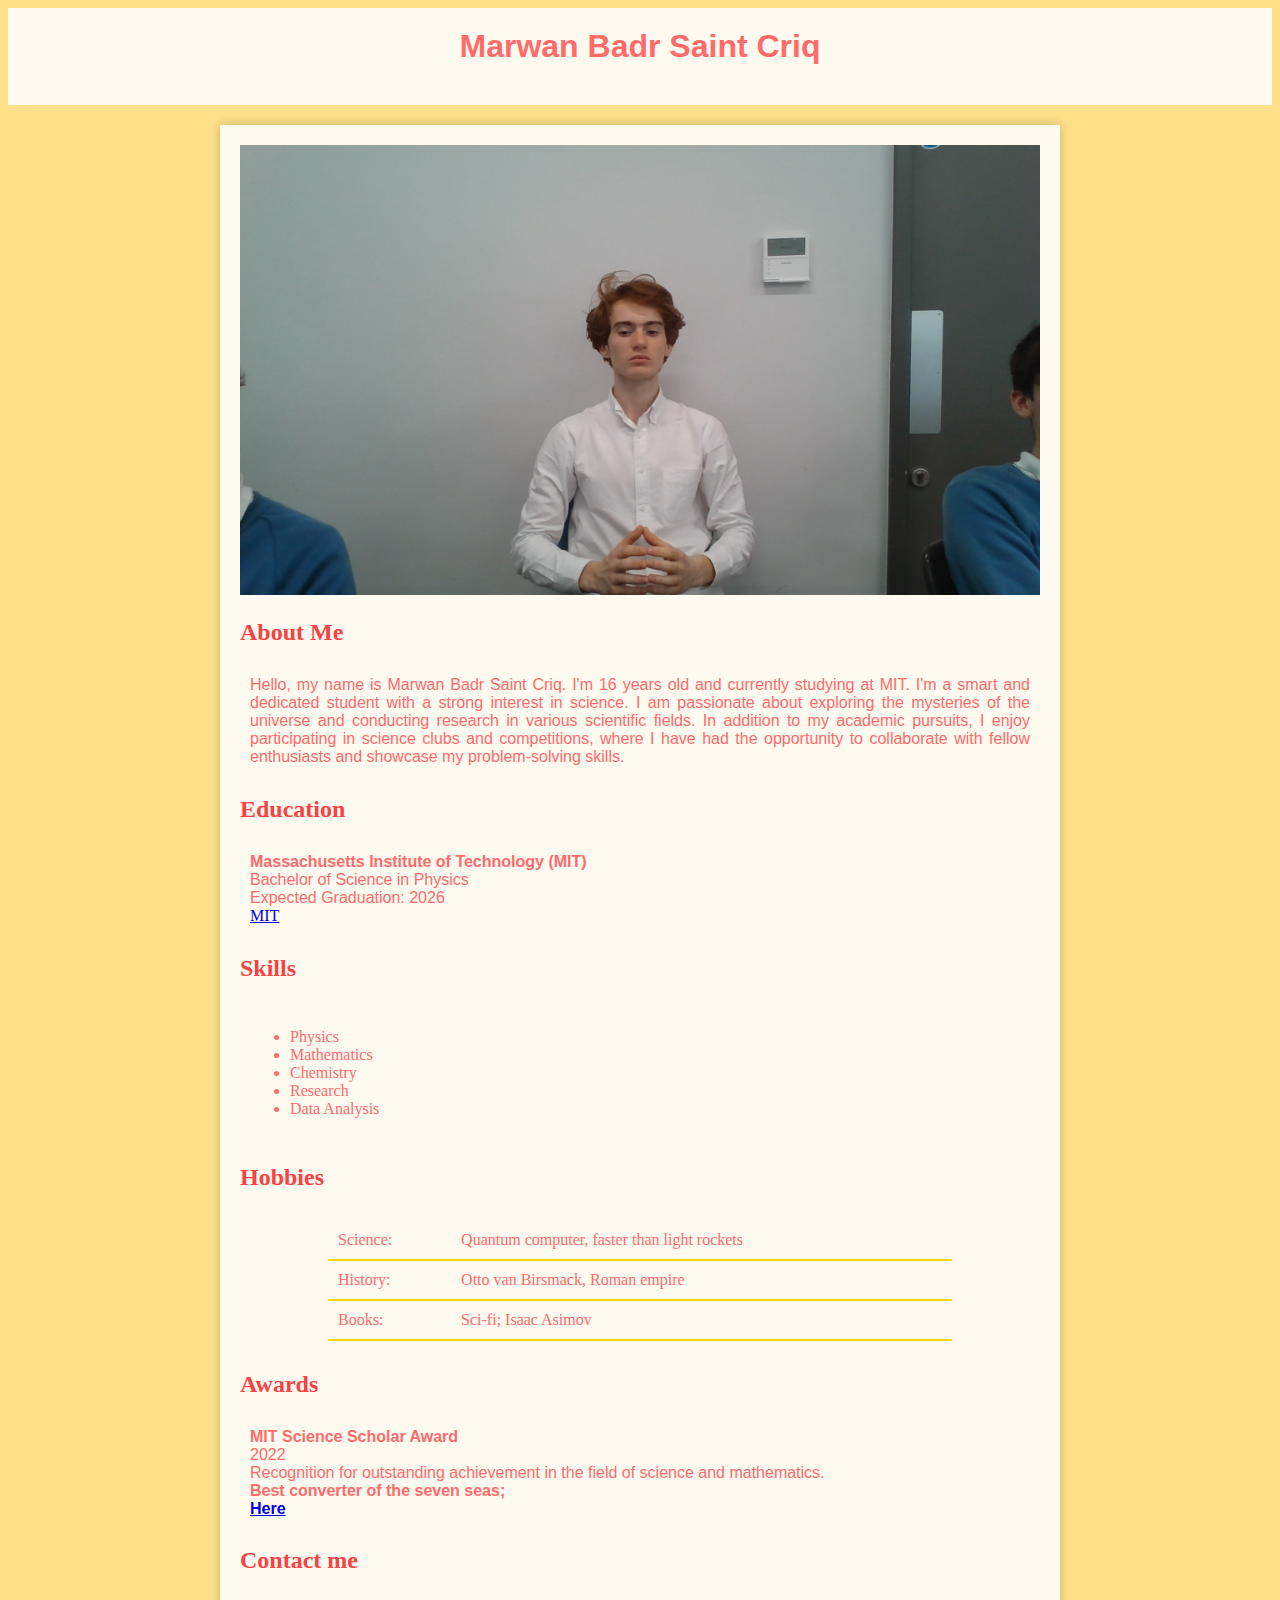
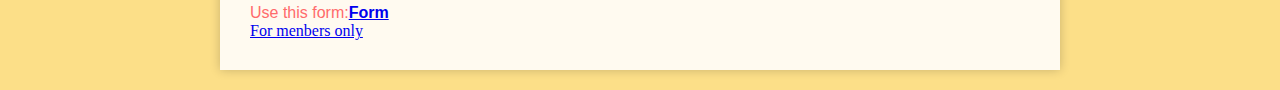
<file: index.html>
<!DOCTYPE html>
<html lang="en">
<head>
    <meta charset="UTF-8">
    <meta name="viewport" content="width=device-width, initial-scale=1.0">
    <title>Marwan Badr Saint Criq - CV</title>
    <link rel="stylesheet" href="style.css">
</head>
<body>
    <header>
        <h1>Marwan Badr Saint Criq</h1>
    </header>
    <div id="container">
        <img src="WIN_20230929_15_05_10_Pro.jpg" alt="Marwan Badr Saint Criq">
        <h2>About Me</h2>
        <div class="description">
            <p>Hello, my name is Marwan Badr Saint Criq. I'm 16 years old and currently studying at MIT. I'm a smart and dedicated student with a strong interest in science. I am passionate about exploring the mysteries of the universe and conducting research in various scientific fields. In addition to my academic pursuits, I enjoy participating in science clubs and competitions, where I have had the opportunity to collaborate with fellow enthusiasts and showcase my problem-solving skills.</p>
        </div>
        <h2>Education</h2>
        <div class="description">
            <p><strong>Massachusetts Institute of Technology (MIT)</strong><br>Bachelor of Science in Physics<br>Expected Graduation: 2026</p>
            <a href="https://www.mit.edu/" target="_blank">MIT</a>
        </div>
    
        <h2>Skills</h2>
        <div class="description">
            <ul>
                <li>Physics</li>
                <li>Mathematics</li>
                <li>Chemistry</li>
                <li>Research</li>
                <li>Data Analysis</li>
            </ul>
        </div>
        <h2>Hobbies</h2>
        <div class="description">
            <table>
                <tr>
                    <td>Science:</td>
                    <td>Quantum computer, faster than light rockets</td>
                </tr>
                <tr>
                    <td>History:</td>
                    <td>Otto van Birsmack, Roman empire</td>
                </tr>
                <tr>
                    <td>Books:</td>
                    <td>Sci-fi; Isaac Asimov</td>
                </tr>
                <!-- Add more rows as needed -->
            </table>
        </div>
        <h2>Awards</h2>
        <div class="description">
            <p><strong>MIT Science Scholar Award</strong><br>2022<br>Recognition for outstanding achievement in the field of science and mathematics. </p>
            <p><strong>Best converter of the seven seas; <br/> <a href="Converter/converter.html" >Here </a></strong></p> 
        </div>
        <h2>Contact me</h2>
        <div class="description">
            <p> Use this form:<strong><a href= "Form/form.html" >Form</a> </strong></p>
            <a href= "Login/protected-protected.html" >For menbers only</a>
        </div>
    </div>
</body>
</html>
</file>
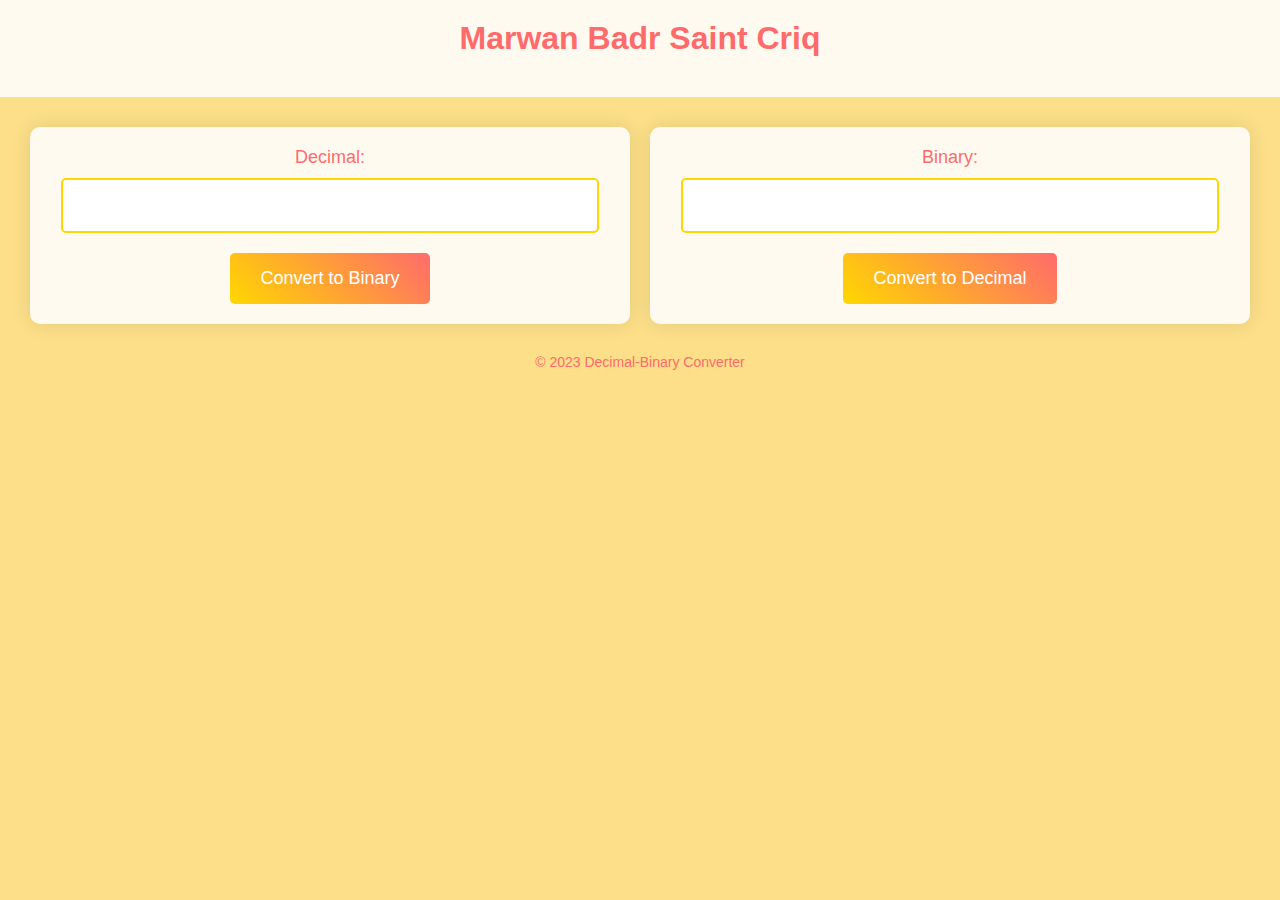
<file: Converter/converter.html>
<!DOCTYPE html>
<html lang="en">
<head>
    <meta charset="UTF-8">
    <meta name="viewport" content="width=device-width, initial-scale=1.0">
    <link href="Styl-conv.css" rel="stylesheet" >
    <title>Converter</title>
</head>
<body>
    <header>
        <h1>Marwan Badr Saint Criq</h1>
    </header>
    <div class="converter">
        <div class="decimal">
            <label for="decimalInput">Decimal:</label>
            <input type="number" id="decimalInput">
            <button onclick="decimalToBinary()">Convert to Binary</button>
        </div>
        <div class="binary">
            <label for="binaryInput">Binary: </label>
            <input type="number" id="binaryInput">
            <button onclick="binaryToDecimal()">Convert to Decimal</button>
        </div>
    </div>
    <script src="Conv.js"></script>
</body>
<footer>
    &copy; 2023 Decimal-Binary Converter
</footer>
</html>
</file>
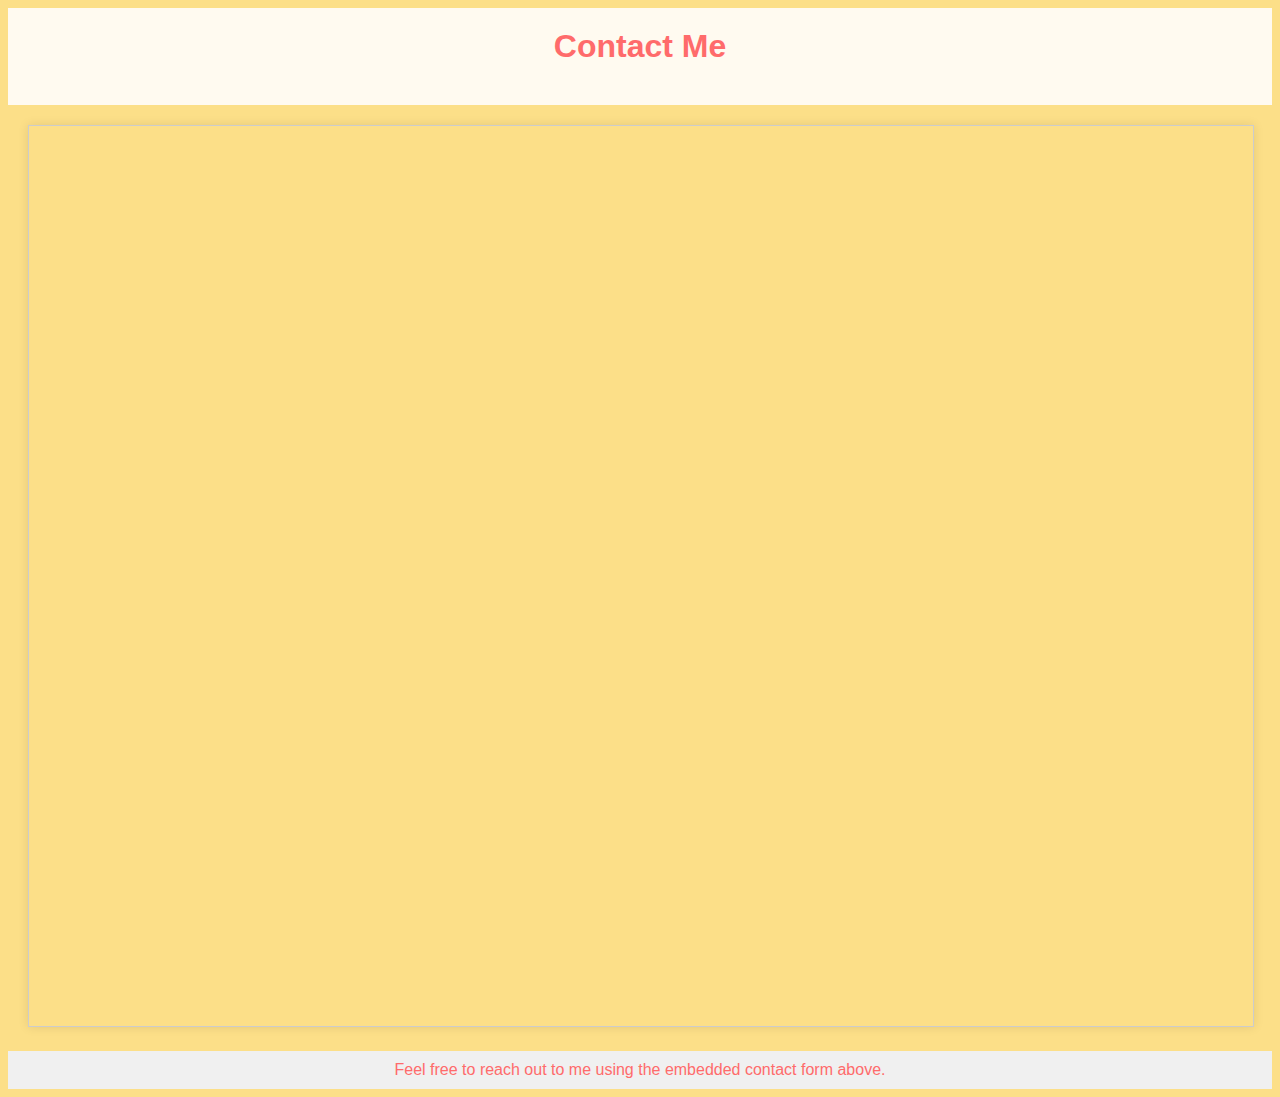
<file: Form/form.html>
<!DOCTYPE html>
<html lang="en">
<head>
    <meta charset="UTF-8">
    <meta name="viewport" content="width=device-width, initial-scale=1.0">
    <link rel="stylesheet" href="../style.css">
    <title>Contact Me</title>
</head>
<body>
    <header>
        <h1>Contact Me</h1>
    </header>

    <main>
        <section class="contact-form">
            <!-- Replace the iframe with your specified URL -->
            <iframe src="https://docs.google.com/forms/d/e/1FAIpQLSfszByMLJ5KpBfkGu8i5jgf3ix8Bt9tFV-r64eWp15sa6I5mw/viewform?embedded=true" width="640" height="900" frameborder="0" marginheight="0" marginwidth="0">Chargement…</iframe>
        </section>
    </main>

    <footer>
        <p>Feel free to reach out to me using the embedded contact form above.</p>
    </footer>
</body>

</html>
</file>
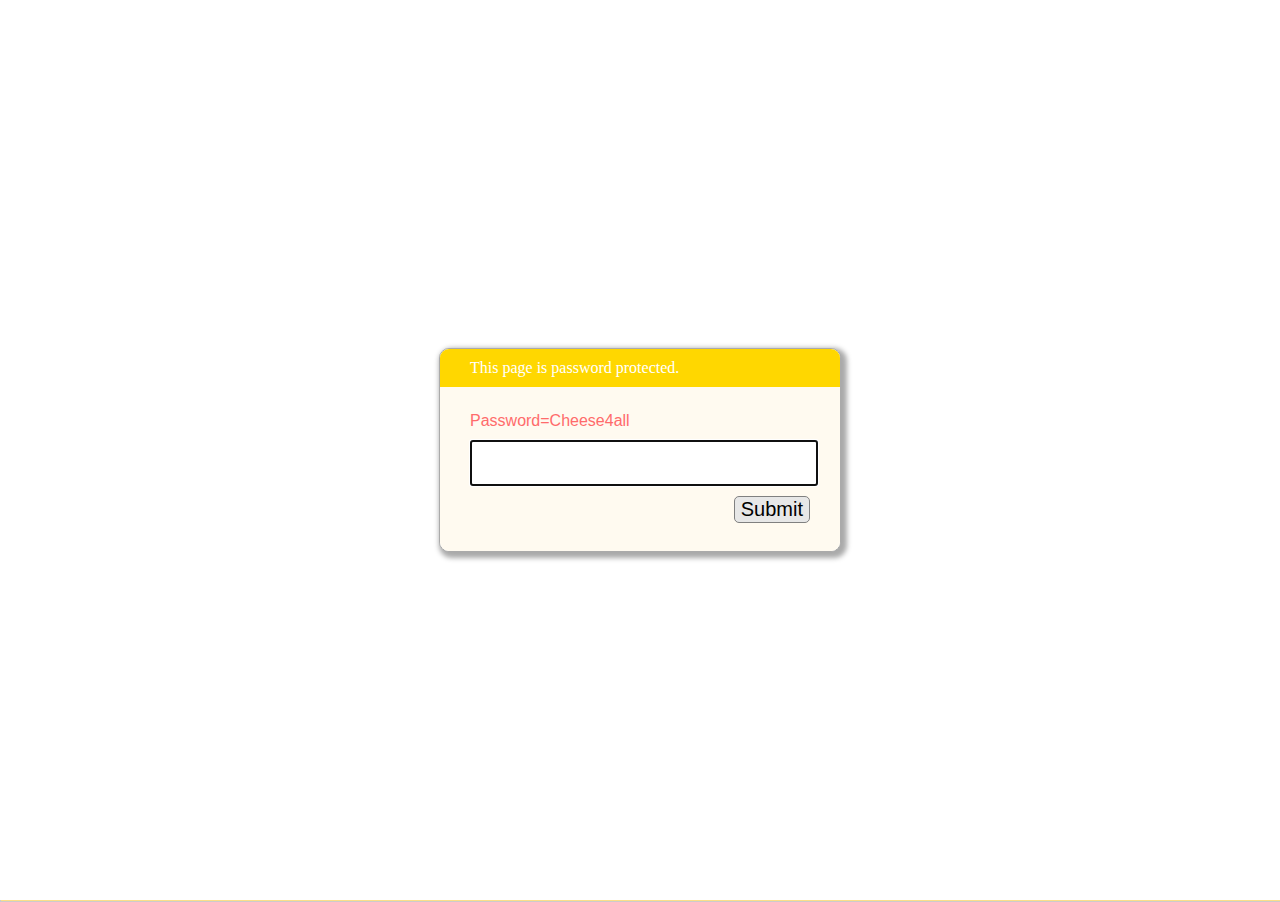
<file: Login/protected-protected.html>
﻿<!DOCTYPE html>
<html lang="en">
  <head>
    <meta charset="utf-8">
    <meta name="viewport" content="width=device-width, initial-scale=1">
    <meta name="robots" content="noindex, nofollow">
    <title>Password Protected Page</title>
    <link rel="stylesheet" href="../style.css">
  </head>
  <body>
    <iframe id="contentFrame" frameBorder="0" allowfullscreen></iframe>
    <div id="dialogWrap">
        <div id="dialogWrapCell">
            <div id="mainDialog">
                <div id="dialogText">This page is password protected.</div>
                <div id="passArea">
                    <p id="passwordPrompt">Password=Cheese4all</p>
                    <input id="pass" type="password" name="pass" autofocus>
                    <div>
                        <span id="messageWrapper">
                            <span id="invalidPass" class="error">Sorry, please try again.</span>
                            <span id="trycatcherror" class="error">Sorry, something went wrong.</span>
                            <span id="success" class="notifyText">Success!</span>
                            &nbsp;
                        </span>
                        <button id="submitPass" type="button">Submit</button>
                        <div style="clear: both;"></div>
                    </div>
                </div>
                <div id="securecontext" class="error">
                    <p>
                        Sorry, but password protection only works over a secure connection. Please load this page via HTTPS.
                    </p>
                </div>
                <div id="nocrypto" class="error">
                    <p>
                        Your web browser appears to be outdated. Please visit this page using a modern browser.
                    </p>
                </div>
            </div>
        </div>
    </div>
    <script src="loginscript.js"></script>
  </body>
</html>
</file>
<file: style.css>
/* Reset some default styles */
h1, p {
    margin: 0;
    padding: 0;
    font-family: 'Arial', sans-serif;
}

/* Set background color and text color for the entire page */
body {
    background:  #fcdf88;
    color: #FF6B6B; /* Pink text color */
}

/* Style the header */
header {
    background-color: #FFFAF0; /* yellow background */
    color: white;
    text-align: center;
    padding: 20px;
}

/* Center the content container */
#container {
    max-width: 800px;
    margin: 20px auto;
    padding: 20px;
    background-color: #FFFAF0; /* Ivory background */
    box-shadow: 0 0 10px rgba(0, 0, 0, 0.2);
}

/* Style the image to be responsive */
img {
    max-width: 100%;
    height: auto;
}
h2 {
    margin-bottom: 20px;
    color: #f74343; /* Pink text color */
}

/* Center the heading */
h1 {
    text-align: center;
    margin-bottom: 20px;
    color: #FF6B6B; /* Pink text color */
}

/* Style the description */
.description {
    padding: 10px;
    border-radius: 5px;
    background-color: #c5242400; /* Ivory background */
    text-align: justify;
    color: #FF6B6B; /* Pink text color */
}

table {
    width: 80%;
    margin: 0 auto;
    border-collapse: collapse;
}

/* Style table rows */
tr {
    border-bottom: 2px solid #FFD700; /* Yellow border */
}

/* Style table cells */
td {
    padding: 10px;
    text-align: left;
}

footer {
    background-color: #f0f0f0;
    padding: 10px;
    text-align: center;
}

iframe {
    width: 100%;
    max-width: 100%;
    height: 1000;
    border: 1px solid #ccc;
    box-shadow: 0 0 10px rgba(0, 0, 0, 0.1);
}
main {
    padding: 20px;
}

/* Apply styles to the contact form section */
.contact-form {
    text-align: center;
}




/* the login website */ 
#dialogText {
    color: white;
    background-color: #FFD700;
}

#dialogWrap {
    position: absolute;
    top: 0;
    left: 0;
    width: 100%;
    height: 100%;
    display: table;
    background-color: white;
}

#dialogWrapCell {
    display: table-cell;
    text-align: center;
    vertical-align: middle;
}

#mainDialog {
    max-width: 400px;
    margin: 5px;
    border: solid #AAAAAA 1px;
    border-radius: 10px;
    box-shadow: 3px 3px 5px 3px #AAAAAA;
    margin-left: auto;
    margin-right: auto;
    background-color: white;
    overflow: hidden;
    text-align: left;
}
#mainDialog > * {
    padding: 10px 30px;
}
#passArea {
    padding: 20px 30px;
    background-color: #FFFAF0;;
}
#passArea > * {
    margin: 5px auto;
}
#pass {
    width: 100%;
    height: 40px;
    font-size: 30px;
}

#messageWrapper {
    float: left;
    vertical-align: middle;
    line-height: 30px;
}

.notifyText {
    display: none;
}

#invalidPass {
    color: rgb(0, 0, 0);
}

#success {
    color: green;
}

#submitPass {
    font-size: 20px;
    border-radius: 5px;
    background-color: #E7E7E7;
    border: solid gray 1px;
    float: right;
    cursor: pointer;
}
#contentFrame {
    position: absolute;
    top: 0;
    left: 0;
    width: 100%;
    height: 100%;
}
#attribution {
    position: absolute;
    bottom: 0;
    left: 0;
    right: 0;
    text-align: center;
    padding: 10px;
    font-weight: bold;
    font-size: 0.8em;
}
#attribution, #attribution a {
    color: #999;
}
.error {
    display: none;
    color: red;
}
</file>
<file: Converter/Styl-conv.css>
/* Reset some default browser styles */
body, h1, h2, p, label, input, button {
    margin: 0;
    padding: 0;
    font-family: 'Arial', sans-serif;
}

/* Basic styling for the body */
body {
    background:  #fcdf88;
    text-align: center;
}

/* Header styling */

header {
    background-color: #FFFAF0; /* yellow background */
    color: white;
    text-align: center;
    padding: 20px;
}

h1 {
    text-align: center;
    margin-bottom: 20px;
    color: #FF6B6B; /* Pink text color */
}

/* Center the conte
/* Converter styling */
.converter {
    display: flex;
    justify-content: center;
    align-items: center;
    margin: 20px;
}

/* Decimal and Binary container styling */
.decimal, .binary {
    padding: 20px;
    background-color: #FFFAF0; /* Ivory color */
    border-radius: 10px;
    box-shadow: 0 0 20px rgba(0, 0, 0, 0.1);
    margin: 10px;
    text-align: center;
    flex: 1;
}

/* Label styling */
label {
    display: block;
    margin-bottom: 10px;
    font-size: 18px;
    color: #FF6B6B; /* Pink color */
}

/* Input styling */
input[type="number"] {
    width: 90%;
    padding: 15px;
    margin-bottom: 20px;
    border: 2px solid #FFD700; /* Yellow color */
    border-radius: 5px;
    font-size: 18px;
    color: #FF6B6B; /* Pink color */
}

/* Button styling */
button {
    background: linear-gradient(45deg, #FFD700, #FF6B6B);
    color: #fff;
    border: none;
    border-radius: 5px;
    padding: 15px 30px;
    font-size: 18px;
    cursor: pointer;
    transition: background 0.3s ease-in-out;
}

button:hover {
    background: linear-gradient(45deg, #FF6B6B, #FFD700);
}

/* Footer styling */
footer {
    font-size: 14px;
    color: #FF6B6B; /* Pink color */
    text-align: center;
    margin-top: 20px;
}
</file>
